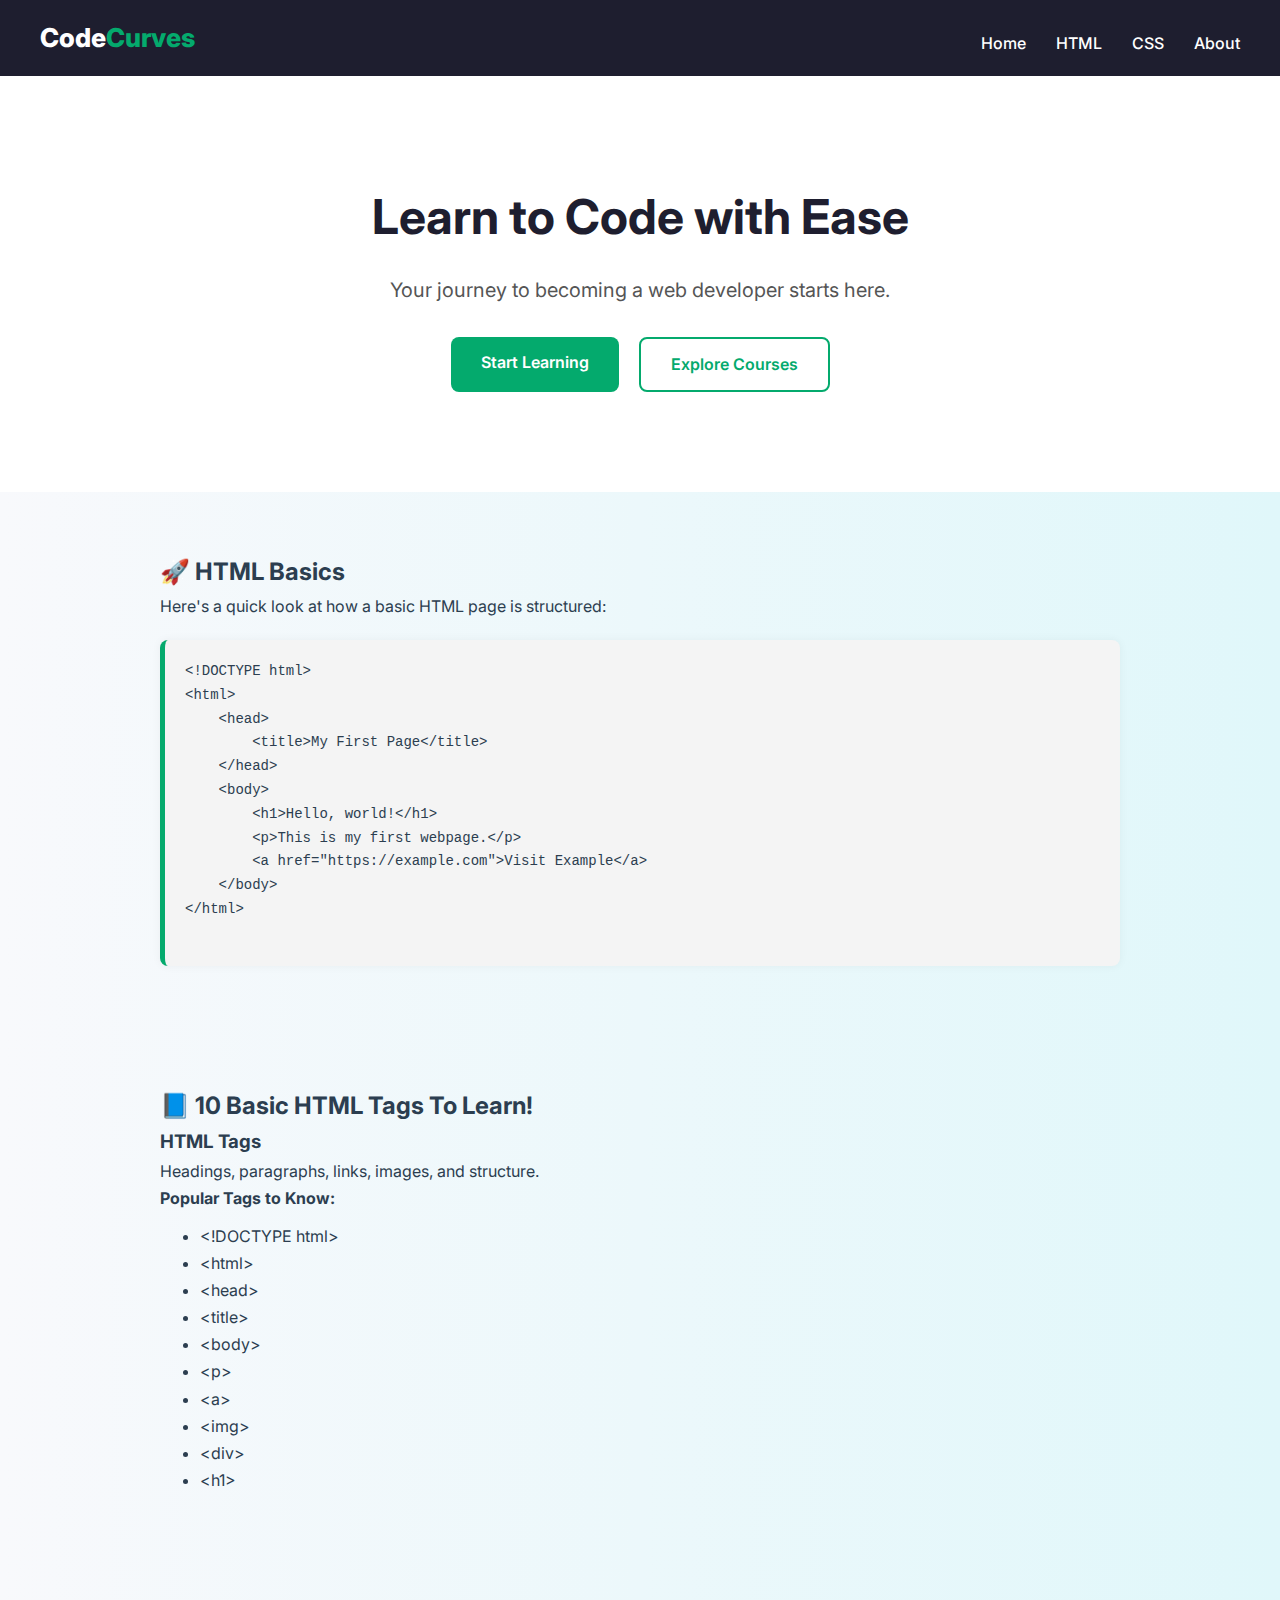
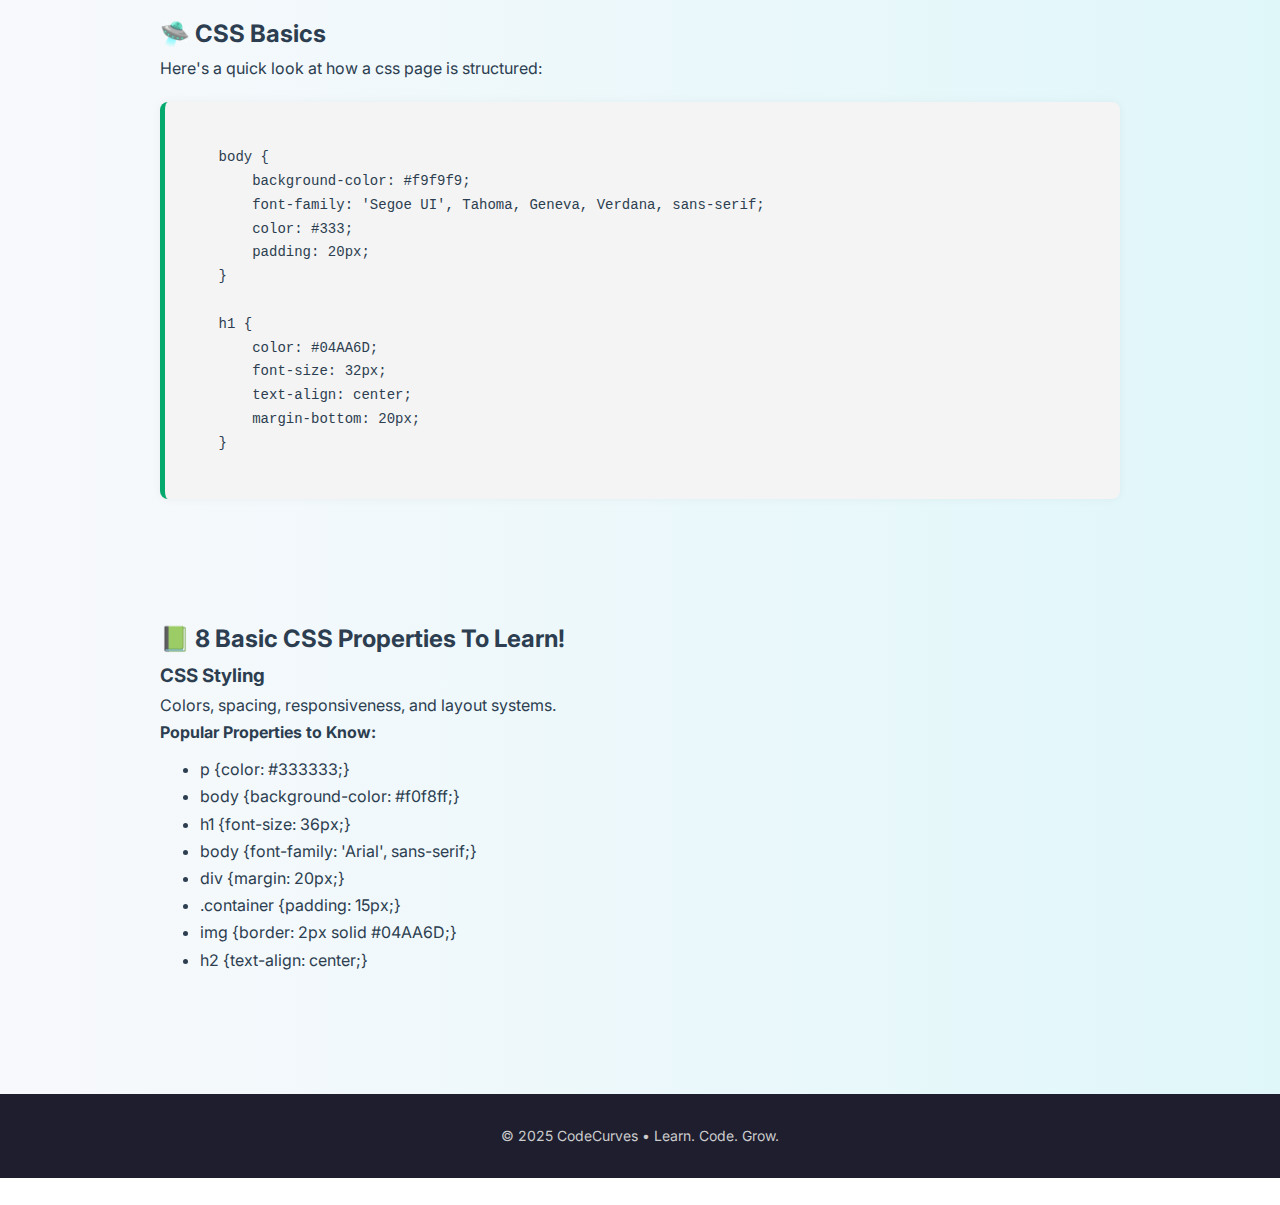
<file: Chapter-1-Introduction to HTML and CSS/Exercises/Bonus Exercise/index.html>
<!DOCTYPE html>
<html lang="en">
<head>
    <!-- Meta tags for character encoding and responsive design -->
    <meta charset="UTF-8">
    <meta name="viewport" content="width=device-width, initial-scale=1.0">

    <!-- Page title -->
    <title>CodeCurves - Learn HTML & CSS</title>

    <!-- Linking external CSS file -->
     <link rel="stylesheet" href="style.css">

    <!-- Importing Google Fonts for custom typography -->
    <link href="https://fonts.googleapis.com/css2?family=Inter:wght@400;600;800&display=swap" rel="stylesheet">
</head>
<body>
    
    <!-- Navigation Bar -->
    <nav class="navbar">
        <!-- Logo with styled span for branding -->
        <div class="logo">Code<span>Curves</span></div>

        <!-- Navigation links -->
        <ul class="nav-links">
            <li><a href="#">Home</a></li>
            <li><a href="#">HTML</a></li>
            <li><a href="#">CSS</a></li>
            <li><a href="#">About</a></li>
        </ul>
    </nav>

    <!-- Hero Section (Intro Banner) -->
    <header class="hero">
        <h1>Learn to Code with Ease</h1>
        <p>Your journey to becoming a web developer starts here.</p>

        <!-- Call-to-action buttons -->
        <div class="buttons">
            <a href="#" class="btn primary">Start Learning</a>
            <a href="#" class="btn secondary">Explore Courses</a>
        </div>
    </header>

    <!-- HTML Tutorial Section -->
    <section class="tutorial container">
        <h2>🚀 HTML Basics</h2>
        <p>Here's a quick look at how a basic HTML page is structured:</p>

        <!-- Code Example Block -->
        <pre><code>&lt;!DOCTYPE html&gt;
&lt;html&gt;
    &lt;head&gt;
        &lt;title&gt;My First Page&lt;/title&gt;
    &lt;/head&gt;
    &lt;body&gt;
        &lt;h1&gt;Hello, world!&lt;/h1&gt;
        &lt;p&gt;This is my first webpage.&lt;/p&gt;
        &lt;a href="https://example.com"&gt;Visit Example&lt;/a&gt;
    &lt;/body&gt;
&lt;/html&gt;
        </code></pre>
    </section>

    <!-- HTML Tags Overview -->
    <section class="topics container">
        <h2>📘 10 Basic HTML Tags To Learn!</h2>
        <h3>HTML Tags</h3>
        <p>Headings, paragraphs, links, images, and structure.</p>

        <h4>Popular Tags to Know:</h4>
        <ul>
            <li>&lt;!DOCTYPE html&gt;</li>
            <li>&lt;html&gt;</li>
            <li>&lt;head&gt;</li>
            <li>&lt;title&gt;</li>
            <li>&lt;body&gt;</li>
            <li>&lt;p&gt;</li>
            <li>&lt;a&gt;</li>
            <li>&lt;img&gt;</li>
            <li>&lt;div&gt;</li>
            <li>&lt;h1&gt;</li>
        </ul>
    </section>

    <!-- CSS Tutorial Section -->
    <section class="tutorial container">
        <h2>🛸 CSS Basics</h2>
        <p>Here's a quick look at how a css page is structured:</p>

        <!-- CSS Code Example -->
        <pre><code>
    body {
        background-color: #f9f9f9;
        font-family: 'Segoe UI', Tahoma, Geneva, Verdana, sans-serif;
        color: #333;
        padding: 20px;
    }
            
    h1 {
        color: #04AA6D;
        font-size: 32px;
        text-align: center;
        margin-bottom: 20px;
    }
        </code></pre>
    </section>

    <!-- CSS Properties Overview -->
    <section class="topics container">
        <h2>📗 8 Basic CSS Properties To Learn!</h2>

        <h3>CSS Styling</h3>
        <p>Colors, spacing, responsiveness, and layout systems.</p>

        <h4>Popular Properties to Know:</h4>
        <ul>
            <li>p {color: #333333;}</li>
            <li>body {background-color: #f0f8ff;}</li>
            <li>h1 {font-size: 36px;}</li>
            <li>body {font-family: 'Arial', sans-serif;}</li>
            <li>div {margin: 20px;}</li>
            <li>.container {padding: 15px;}</li>
            <li>img {border: 2px solid #04AA6D;}</li>
            <li>h2 {text-align: center;}</li>
        </ul>
    </section>
    
    <!-- Footer Section -->
    <footer class="footer">
        <p>© 2025 CodeCurves • Learn. Code. Grow.</p>
    </footer>

</body>
</html>
</file>
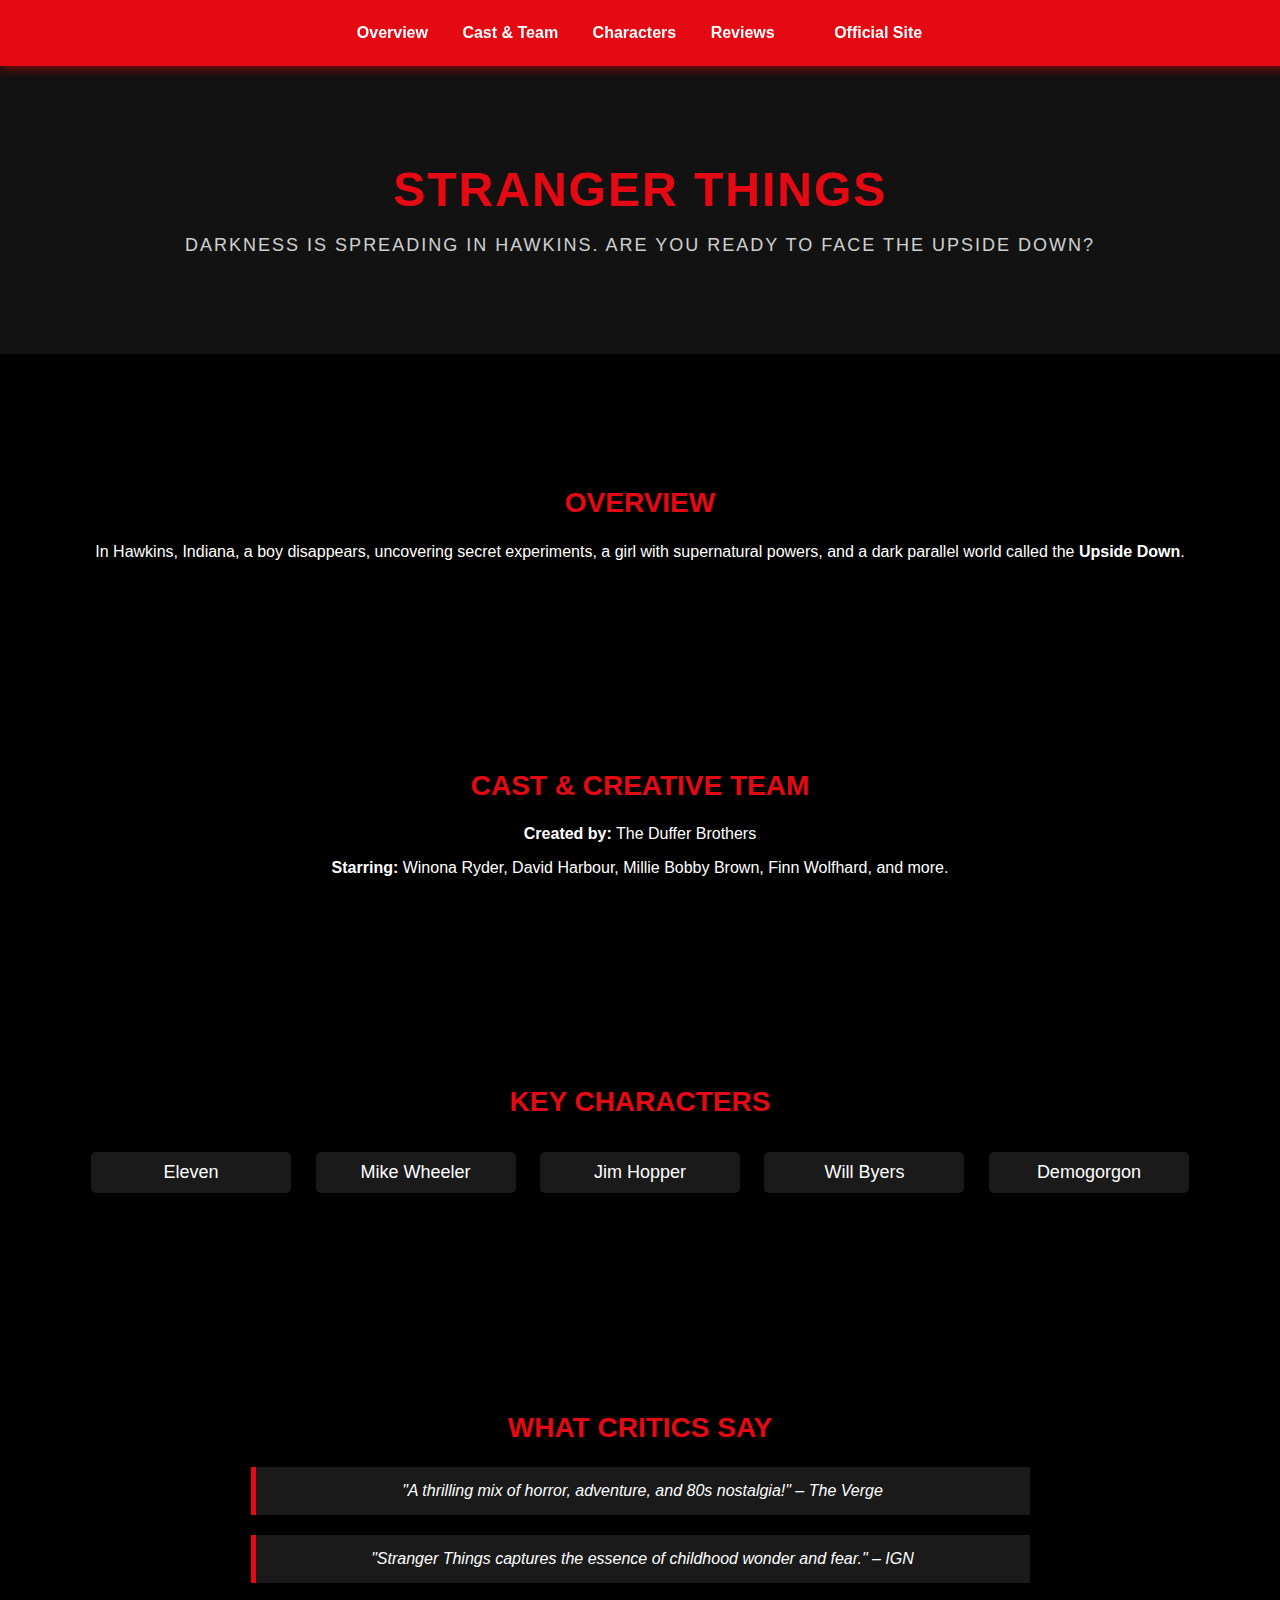
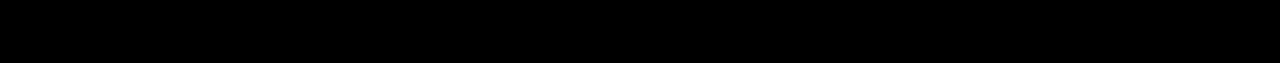
<file: Chapter-2-Links and navigation/Exercises/Mandatory Exercise/index.html>
<!DOCTYPE html>
<html lang="en">
<head>
    <meta charset="UTF-8">
    <meta name="viewport" content="width=device-width, initial-scale=1.0">
    <title>Stranger Things</title>
    <link rel="stylesheet" href="style.css">
</head>
<body>
    
    <!-- Navigation Bar -->
    <nav>
        <ul>
            <li><a href="#overview">Overview</a></li>
            <li><a href="#cast">Cast & Team</a></li>
            <li><a href="#characters">Characters</a></li>
            <li><a href="#reviews">Reviews</a></li>
            <li><a href="https://www.netflix.com/title/80057281" target="_blank" class="button">Official Site</a></li>
        </ul>
    </nav>
    
    <!-- Hero Section -->
    <header>
        <h1>Stranger Things</h1>
        <p>Darkness is spreading in Hawkins. Are you ready to face the Upside Down?</p>
    </header>

    <!-- Overview Section -->
    <section id="overview">
        <h2>Overview</h2>
        <p>In Hawkins, Indiana, a boy disappears, uncovering secret experiments, a girl with supernatural powers, and a dark parallel world called the <strong>Upside Down</strong>.</p>
    </section>

    <!-- Cast & Team Section -->
    <section id="cast">
        <h2>Cast & Creative Team</h2>
        <p><strong>Created by:</strong> The Duffer Brothers</p>
        <p><strong>Starring:</strong> Winona Ryder, David Harbour, Millie Bobby Brown, Finn Wolfhard, and more.</p>
    </section>

    <!-- Characters Section -->
    <section id="characters">
        <h2>Key Characters</h2>
        <ul class="character-list">
            <li>
                <span class="name">Eleven</span>
                <span class="description">A girl with telekinetic abilities and a dark past.</span>
            </li>
            <li>
                <span class="name">Mike Wheeler</span>
                <span class="description">Leader of the friend group, brave and loyal.</span>
            </li>
            <li>
                <span class="name">Jim Hopper</span>
                <span class="description">Hawkins' police chief, investigating the strange events.</span>
            </li>
            <li>
                <span class="name">Will Byers</span>
                <span class="description">The missing boy who encounters the horrors of the Upside Down.</span>
            </li>
            <li>
                <span class="name">Demogorgon</span>
                <span class="description">A terrifying creature lurking in the shadows.</span>
            </li>
        </ul>
    </section>

    <!-- Reviews Section -->
    <section id="reviews">
        <h2>What Critics Say</h2>
        <blockquote class="review">"A thrilling mix of horror, adventure, and 80s nostalgia!" – <em>The Verge</em></blockquote>
        <blockquote class="review">"Stranger Things captures the essence of childhood wonder and fear." – <em>IGN</em></blockquote>
    </section>

</body>
</html>
</file>
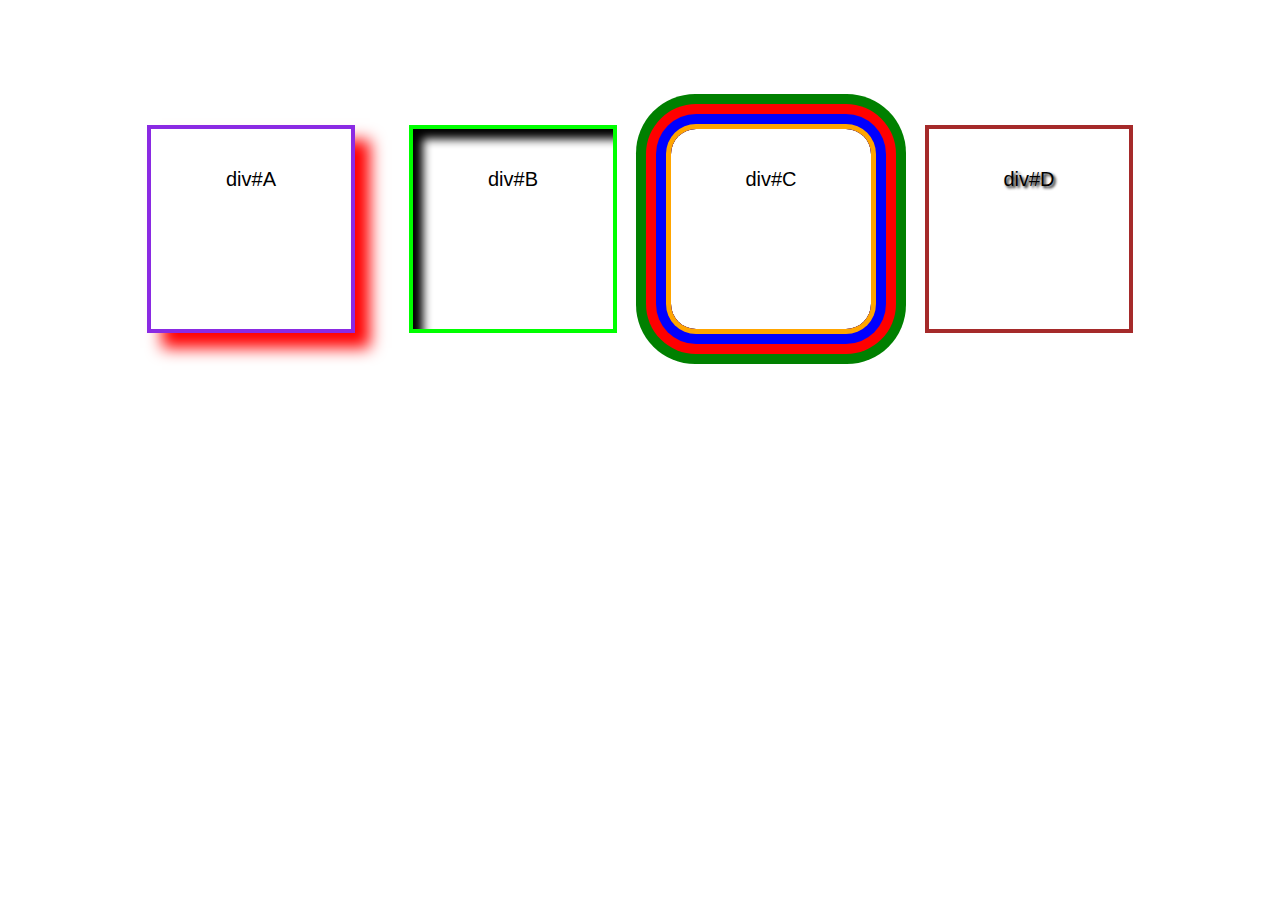
<file: Chapter-3-Images/Exercises/Bonus Exercise/index.html>
<html lang="en">
  <head>
    <meta charset="UTF-8" />
    <meta http-equiv="X-UA-Compatible" content="IE=edge" />
    <meta name="viewport" content="width=device-width, initial-scale=1.0" />
    <link rel="stylesheet" href="style.css" type="text/css" />
    <link rel="stylesheet" href="additionalStyle.css" type="text/css" />
    <title>Styling those divs</title>
  </head>
  <body>
    <div>div#A</div>
    <div>div#B</div>
    <div>div#C</div>
    <div>div#D</div>
  </body>
</html>
</file>
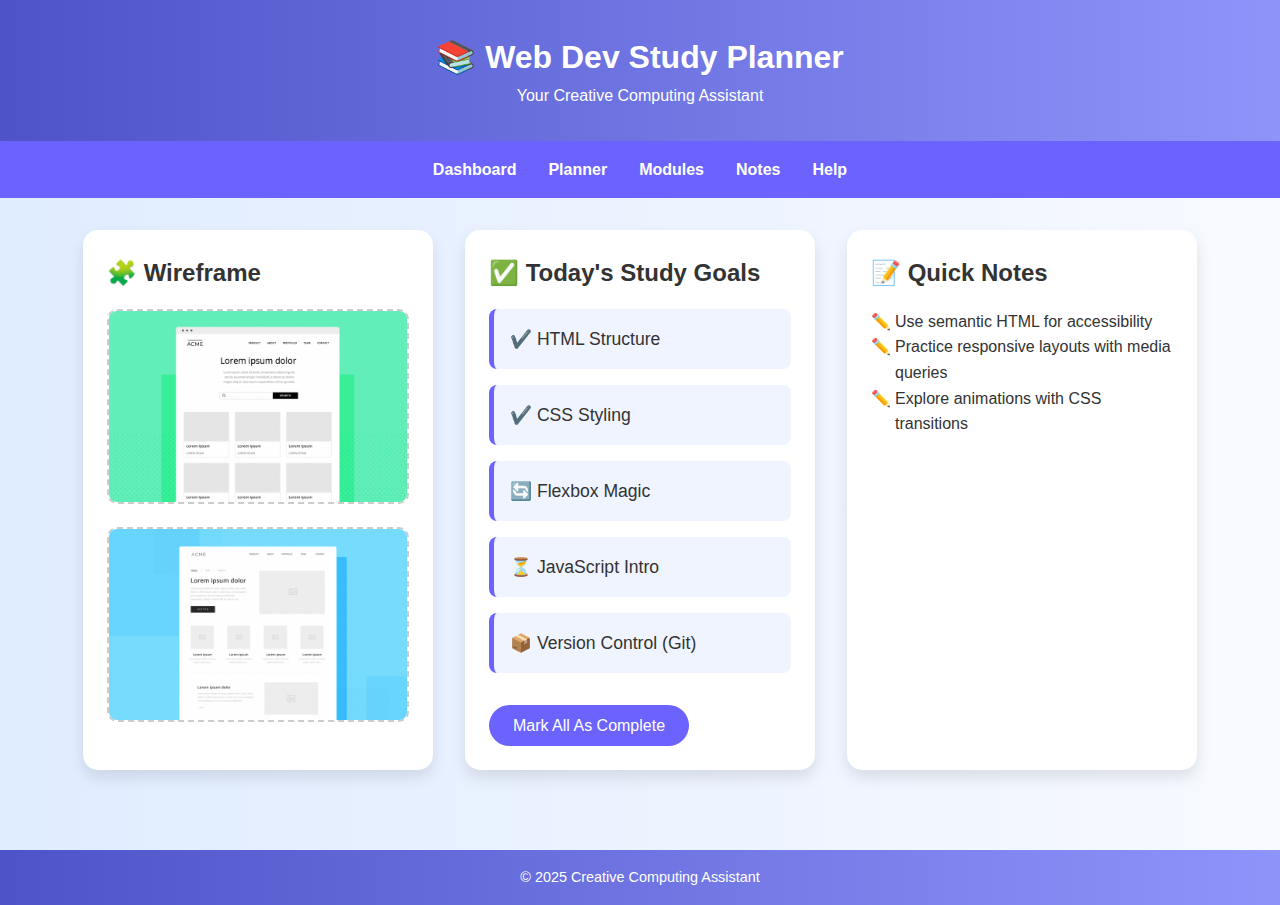
<file: Chapter-4-Page Layout/Exercises/Bonus Exercise/index.html>
<!DOCTYPE html>
<html lang="en">
<head>
    <meta charset="UTF-8">
    <meta name="viewport" content="width=device-width, initial-scale=1.0">
    <link rel="stylesheet" href="style.css">

    <!-- Linking External CSS -->
    <title>🎓 Study Planner - Web Dev</title>
</head>
<body>
    
  <!-- Header section with title and subtitle -->
  <header>
    <h1>📚 Web Dev Study Planner</h1>
    <p>Your Creative Computing Assistant</p>
  </header>

  <!-- Navigation menu with multiple sections -->
  <nav>
    <ul>
      <li><a href="#">Dashboard</a></li>
      <li><a href="#">Planner</a></li>
      <li><a href="#">Modules</a></li>
      <li><a href="#">Notes</a></li>
      <li><a href="#">Help</a></li>
    </ul>
  </nav>

  <!-- Main content container using flex layout -->
  <main class="container">

    <!-- Column 1: Wireframe Image -->
    <section class="box wireframe">
      <h2>🧩 Wireframe</h2>

      <!-- Placeholder image to visualize layout planning -->
      <img src="wireframe.png" alt="Study Planner Wireframe Layout" />
      <img src="wireframe2.png" alt="Study Planner Wireframe Layout 2">
    </section>

    <!-- Column 2: Study task cards -->
    <section class="box study-cards">
      <h2>✅ Today's Study Goals</h2>

      <!-- Study topics shown in card format -->
      <div class="cards">
        <div class="card">✔️ HTML Structure</div>
        <div class="card">✔️ CSS Styling</div>
        <div class="card">🔄 Flexbox Magic</div>
        <div class="card">⏳ JavaScript Intro</div>
        <div class="card">📦 Version Control (Git)</div>
      </div>

      <!-- Call-to-action button -->
      <button class="btn">Mark All As Complete</button>
    </section>

    <!-- Column 3: Study notes/reminders -->
    <section class="box notes">
      <h2>📝 Quick Notes</h2>
      <ul>
        <li>Use semantic HTML for accessibility</li>
        <li>Practice responsive layouts with media queries</li>
        <li>Explore animations with CSS transitions</li>
      </ul>
    </section>

  </main>

  <!-- Footer -->
  <footer>
    <p>&copy; 2025 Creative Computing Assistant</p>
  </footer>

</body>
</html>
</file>
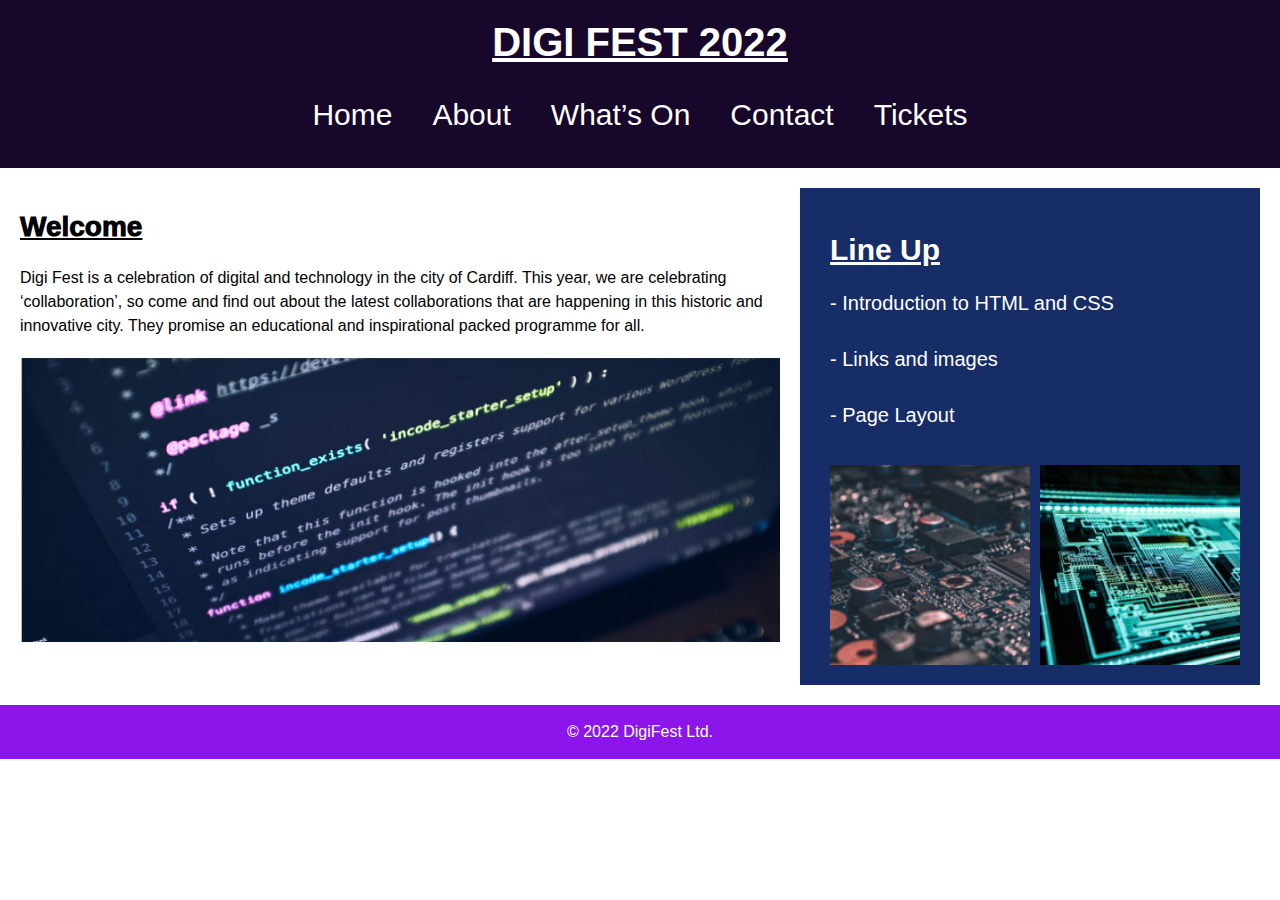
<file: Chapter-4-Page Layout/Exercises/Mandatory Exercise/index.html>
<!DOCTYPE html>
<html lang="en">
<head>
    <meta charset="UTF-8">
    <title>Digi Fest 2022</title>
    <link rel="stylesheet" href="style.css">
</head>
<body>
    
  <!-- Header section with title and navigation menu -->
  <header>
    <h1>DIGI FEST 2022</h1><br>

    <!-- Navigation bar -->
    <nav>
      <ul>
        <li><a href="#">Home</a></li>
        <li><a href="#">About</a></li>
        <li><a href="#">What’s On</a></li>
        <li><a href="#">Contact</a></li>
        <li><a href="#">Tickets</a></li>
      </ul>
    </nav>
  </header>

  <!-- Main content area -->
  <main>

    <!-- Welcome section (left side) -->
    <section class="welcome">
      <article>

        <!-- Welcome title -->
        <h2>Welcome</h2> 

        <!-- Welcome description -->
        <p>
          Digi Fest is a celebration of digital and technology in the city of Cardiff. This year, we are
          celebrating ‘collaboration’, so come and find out about the latest collaborations that are
          happening in this historic and innovative city. They promise an educational and inspirational
          packed programme for all.
        </p>

        <!-- Welcome image -->
        <img src="coding.png" alt="Code on a screen">
      </article>
    </section>

    <!-- Sidebar: Line Up section (right side) -->
    <aside class="lineup">
        <h2>Line Up</h2>
        
        <!-- List of topics covered -->
        <ul>
          <li>- Introduction to HTML and CSS</li><br>
          <li>- Links and images</li><br>
          <li>- Page Layout</li>
        </ul>
        <br>
  
        <!-- Two square images below the list -->
        <div class="images">
          <img src="motherboard.png" alt="Chip">
          <img src="techscreen.png" alt="Circuit board">
        </div>
      </aside>
    </main>

    <!-- Footer section -->
  <footer>
    <p>© 2022 DigiFest Ltd.</p>
  </footer>
    
</body>
</html>
</file>
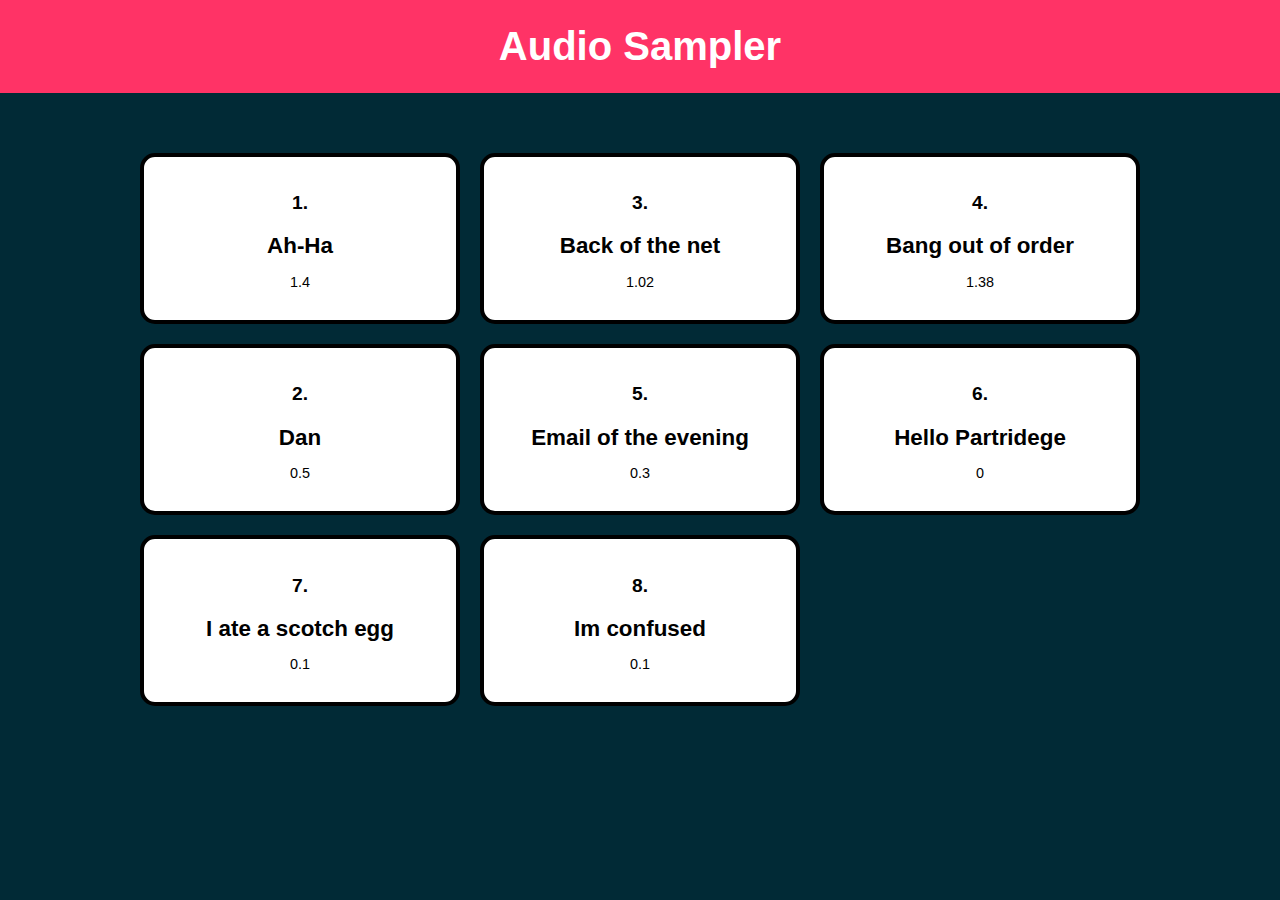
<file: Chapter-5-Embedded Content/Exercises/Bonus Exercise/index.html>
<!DOCTYPE html>
<html lang="en">
<head>
    <meta charset="UTF-8">
    <title>Audio Sampler</title>
    <link rel="stylesheet" href="style.css">
</head>
<body>
    
    <header>
        <h1>Audio Sampler</h1>
    </header>

    <!-- Main section holding all the sound buttons -->
    <main class="boxes-layout">

        <!-- Each button represents one audio boxes -->
        <button class="boxes" data-audio="ah-ha.mp3">
            <p class="number">1.</p>
            <p class="title">Ah-Ha</p>
            <p class="duration">1.4</p>
          </button>

          <button class="boxes" data-audio="back-of-the-net.mp3">
            <p class="number">3.</p>
            <p class="title">Back of the net</p>
            <p class="duration">1.02</p>
          </button>

          <button class="boxes" data-audio="bangoutoforder.mp3">
            <p class="number">4.</p>
            <p class="title">Bang out of order</p>
            <p class="duration">1.38</p>
          </button>

          <button class="boxes" data-audio="Dan.mp3">
            <p class="number">2.</p>
            <p class="title">Dan</p>
            <p class="duration">0.5</p>
          </button>

          <button class="boxes" data-audio="emailoftheevening.mp3">
            <p class="number">5.</p>
            <p class="title">Email of the evening</p>
            <p class="duration">0.3</p>
          </button>

          <button class="boxes" data-audio="hellopartridge.mp3">
            <p class="number">6.</p>
            <p class="title">Hello Partridege</p>
            <p class="duration">0</p>
          </button>

          <button class="boxes" data-audio="iateascotchegg.mp3">
            <p class="number">7.</p>
            <p class="title">I ate a scotch egg</p>
            <p class="duration">0.1</p>
          </button>

          <button class="boxes" data-audio="imconfused.mp3">
            <p class="number">8.</p>
            <p class="title">Im confused</p>
            <p class="duration">0.1</p>
          </button>


    </main>

     <!-- Link to the JavaScript file that controls sound playing -->
    <script src="script.js"></script>

</body>
</html>
</file>
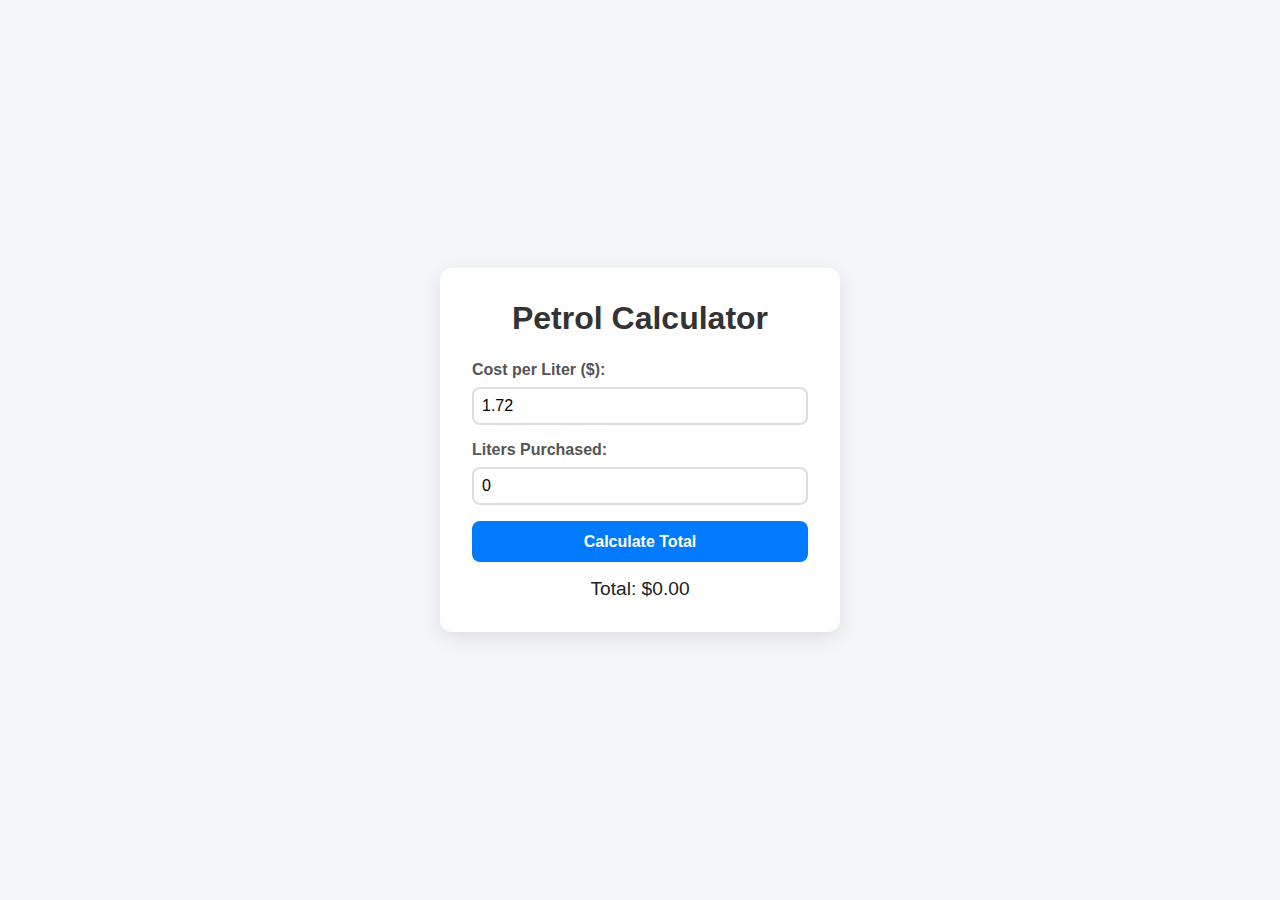
<file: Chapter-6-Javascript/Exercises/Mandatory Exercise/index.html>
<!DOCTYPE html>
<html lang="en">
<head>
    <meta charset="UTF-8">
    <meta name="viewport" content="width=device-width, initial-scale=1.0">
    <title>Petrol Calculator</title>
    <link rel="stylesheet" href="style.css">
</head>
<body>

    <div class="calculator">
        <h1>Petrol Calculator</h1>
    
        <!-- Petrol price input -->
        <label for="costPerLiter">Cost per Liter ($):</label>
        <input type="number" id="costPerLiter" value="1.72" step="0.01" min="0" />
    
        <!-- Liters purchased input -->
        <label for="litersPurchased">Liters Purchased:</label>
        <input type="number" id="litersPurchased" value="0" step="0.1" min="0" />
    
        <!-- Button to calculate total cost -->
        <button onclick="calculateTotal()">Calculate Total</button>
    
        <!-- Paragraph to show result -->
        <p id="totalCost">Total: $0.00</p>
      </div>

      <!-- Link to external JavaScript -->
  <script src="script.js"></script>
    
</body>
</html>
</file>
<file: Chapter-2-Links and navigation/Exercises/Mandatory Exercise/style.css>
/* General Styling */
body {
    font-family: 'Arial', sans-serif;
    margin: 0;
    padding: 0;
    background-color: #000;
    color: #ffffff;
    text-align: center;
}

/* Navigation Bar */
nav {
    background-color: #e50914;
    padding: 12px;
    position: fixed;
    width: 100%;
    top: 0;
    z-index: 1000;
    box-shadow: 0px 4px 10px rgba(255, 0, 0, 0.4);
}

nav ul {
    list-style: none;
    padding: 0;
    margin: 0;
}

nav ul li {
    display: inline;
    margin: 0 15px;
}

nav ul li a {
    color: white;
    text-decoration: none;
    font-weight: bold;
    transition: color 0.3s, text-shadow 0.3s;
}

nav ul li a:hover {
    color: #373737;
    text-shadow: 0px 0px 10px #ff1a1a;
}

/* Hero Section */
header {
    background-color: #121212;
    padding: 80px 20px;
    margin-top: 50px;
    text-transform: uppercase;
    letter-spacing: 2px;
}

header h1 {
    font-size: 48px;
    color: #e50914;
    margin-bottom: 10px;
}

header p {
    font-size: 18px;
    opacity: 0.8;
}

/* Sections */
section {
    padding: 60px 20px;
    margin-top: 50px;
}

h2 {
    color: #e50914;
    font-size: 28px;
    text-transform: uppercase;
}

/* Review Section */
.review {
    font-style: italic;
    background-color: rgba(255, 255, 255, 0.1);
    padding: 15px;
    width: 60%;
    margin: 20px auto;
    border-left: 5px solid #e50914;
    transition: transform 0.3s;
}

.review:hover {
    transform: scale(1.05);
}

/* Character Hover Effect */
.character-list {
    list-style: none;
    padding: 0;
}

.character-list li {
    display: inline-block;
    position: relative;
    margin: 10px;
    padding: 10px;
    background: rgba(255, 255, 255, 0.1);
    border-radius: 5px;
    transition: background 0.3s, transform 0.2s;
    cursor: pointer;
    width: 180px;
    text-align: center;
    font-size: 18px;
}

.character-list li:hover {
    background: rgba(255, 0, 0, 0.7);
    transform: scale(1.1);
}
/* Hidden description, revealed on hover */
.character-list .description {
    display: none;
    position: absolute;
    top: 120%;
    left: 50%;
    transform: translateX(-50%);
    background: rgba(0, 0, 0, 0.9);
    color: #ffffff;
    padding: 8px;
    border-radius: 5px;
    font-size: 14px;
    width: 200px;
    text-align: center;
}

.character-list li:hover .description {
    display: block;
}

/* Button */
.button {
    display: inline-block;
    background-color: #e50914;
    color: white;
    padding: 12px 25px;
    text-decoration: none;
    border-radius: 5px;
    font-weight: bold;
    font-size: 16px;
    transition: background-color 0.3s, transform 0.2s, box-shadow 0.3s;
}

.button:hover {
    background-color: #e9e9e9;
    transform: scale(1.1);
}
</file>
<file: Chapter-3-Images/Exercises/Bonus Exercise/style.css>
div {
    display: inline-block;
    font-family: sans-serif;
    font-size: 20px;
    margin: 25px;
    border: 4px solid black;
    line-height: 100px;
    text-align: center;
    width: 200px;
    height: 200px;
  }
  
  body {
    margin: 100px auto;
    width: max-content;
  }
</file>
<file: Chapter-3-Images/Exercises/Bonus Exercise/additionalStyle.css>
/* First div - Purple border and red box shadow */
div:nth-of-type(1) {
    border-color: #8A2AE3;
    box-shadow: 15px 15px 15px red;
}
  
/* Second div - Neon green border and inner shadow */
div:nth-of-type(2) {
    border-color: #00FF00;
    box-shadow: inset 10px 10px 10px black;
    color: black;
}
  
/* Third div - Multiple layered borders using box-shadow */
div:nth-of-type(3) {
    border-radius: 25px;
    box-shadow:
      0 0 0 5px orange,
      0 0 0 15px blue,
      0 0 0 25px red,
      0 0 0 35px green;
    border-width: 0px;
}
  
/* Fourth div - Text shadow to create depth and red border */
div:nth-of-type(4) {
    border-color: brown;
    text-shadow: 2px 2px 3px black;
}
</file>
<file: Chapter-4-Page Layout/Exercises/Mandatory Exercise/style.css>
/* Base styles */
body {
    font-family: Arial, sans-serif;   /* Main font for body text */
    margin: 0;                        /* Remove default margins */
    color: #000;                    /* Set default text color to black */
    background-color: #fff;         /* White background */
}
  
/* Header */
header {
    background-color: #17072b;
    text-align: center;
    padding: 20px;  /* Space around content */
}
  
header h1 {
    font-family: Tahoma, sans-serif;
    font-weight: 700;
    color: #fff;
    margin: 0;
    text-decoration: underline;
    font-size: 40px;
}
  
nav ul {
    list-style: none;  /* Remove bullet points */
    padding: 0;
    margin-top: 15px;
    display: flex;  /* Horizontal layout */
    justify-content: center;  /* Center items */
    gap: 40px;  /* Space between links */
}
  
nav a {
    text-decoration: none;  /* No underline */
    color: #fff;
    font-size: 30px;
}

/* Main layout */
main {
    display: flex;  /* Side-by-side layout */
    justify-content: space-between;
    padding: 20px;
    gap: 20px;  /* Space between main sections */
  }
  
/* Welcome Section */
.welcome {
    flex: 2;  /* Takes up more space than sidebar */
}
  
.welcome h2 {
    font-size: 28px;
    text-decoration: underline;
    font-weight: 1000;
    font-family: tahoma, sans-serif;
}
  
.welcome p {
    font-size: 16px;
    line-height: 1.5;   /* Better readability */
    margin-bottom: 20px;
}
  
.welcome img {
    width: 100%;
    max-width: 950px;
    height: auto;
}

/* Lineup Section */
.lineup {
    flex: 1;   /* Takes up less space than welcome section */
    background-color: #172d67;
    color: #fff;
    padding: 20px;
    padding-left: 30px;
}
  
.lineup h2 {
    font-size: 30px;
    text-decoration: underline;  /* Underline heading */
    font-weight: bold;
    font-family: tahoma, sans-serif;
}
  
.lineup ul {
    list-style: none;  /* Remove bullet points */
    padding-left: 0;
    margin-bottom: 20px;
    font-size: 20px;
}
  
.lineup li {
    margin-bottom: 10px;
}
  
/* Side images */
.images {
    display: flex;
    gap: 10px;  /* Space between images */
}
  
.images img {
    width: 200px;
    height: 200px;
    object-fit: cover;  /* Keep square shape without stretching */
}

/* Footer */
footer {
    background-color: #8c15e9;   /* Purple background */
    text-align: center;
    color: #fff;
    padding: 2px;
  }
</file>
<file: Chapter-5-Embedded Content/Exercises/Bonus Exercise/style.css>
/* Basic page styles */
body {
    margin: 0;
    font-family: 'Arial', sans-serif;
    background: #012a36;
    color: white;
}

/* Header styles */
header {
    background-color: #ff3366;
    text-align: center;
    padding: 1.5rem 1rem;
}
  
h1 {
    margin: 0;
    font-size: 2.5rem;
}

/* Grid layout for buttons */
.boxes-layout {
    display: grid;
    grid-template-columns: repeat(3, 1fr);
    gap: 20px;
    padding: 2rem;
    padding-top: 60px;
    max-width: 1000px;
    margin: 0 auto;
}

/* Button styles */
.boxes {
    background-color: white;
    color: black;
    border: 4px solid black;
    border-radius: 15px;
    padding: 1rem;
    cursor: pointer;
    text-align: center;
}

/* Hover effect when mouse is over a sample */
.boxes:hover {
    background-color: #ff3366;
    color: white;
    border-color: white;
}
  
/* Style for the number at the top of each button */
.number {
    font-weight: bold;
    font-size: 1.2rem;
}

/* Style for the sample name */
.title {
    font-size: 1.4rem;
    font-weight: bold;
    margin: 0.5rem 0;
}

/* Style for the duration text */
.duration {
    font-size: 0.9rem;
}
</file>
<file: Chapter-1-Introduction to HTML and CSS/Exercises/Bonus Exercise/style.css>
/* Base Reset & Font */
* {
    margin: 0; /* Remove default margin from all elements */
    padding: 0; /* Remove default padding from all elements */
    box-sizing: border-box; /* Ensures padding and border don't affect element's width/height */
}

body {
    font-family: 'Inter', sans-serif; /* Use the 'Inter' font for all text */
    background: linear-gradient(to right, #f8f9fc, #e0f7fa); /* Light gradient background */
    color: #2c3e50; /* Dark text color for readability */
    line-height: 1.7; /* Set line height for better readability */
}

/* Navigation */
.navbar {
    background-color: #1e1e2f; /* Dark background color */
    color: #fff; /* White text */
    padding: 16px 40px; /* Padding for navbar items */
    display: flex; /* Flexbox for layout */
    justify-content: space-between; /* Space between logo and nav items */
    align-items: center; /* Center items vertically */
    box-shadow: 0 2px 10px rgba(0, 0, 0, 0.1); /* Soft shadow for depth */
}

.logo {
    font-size: 26px; /* Logo font size */
    font-weight: 800; /* Bold font for emphasis */
}

.logo span {
    color: #04AA6D; /* Highlight the "Curves" part of the logo */
}

.nav-links {
    list-style: none; /* Remove default list styling */
    display: flex; /* Flexbox layout for navigation links */
    gap: 30px; /* Space between links */
}

.nav-links a {
    color: #fff; /* White text for links */
    text-decoration: none; /* Remove underline from links */
    font-weight: 500; /* Medium font weight for text */
    transition: color 0.3s ease; /* Smooth color transition on hover */
}

.nav-links a:hover {
    color: #04AA6D; /* Green color on hover */
}

/* Hero Section (Intro Banner) */
.hero {
    text-align: center; /* Center-align text */
    padding: 100px 20px; /* Large padding for the hero section */
    background: white; /* White background for hero */
}

.hero h1 {
    font-size: 48px; /* Large font size for main heading */
    margin-bottom: 15px; /* Space below the heading */
    color: #1e1e2f; /* Dark color for the heading */
}

.hero p {
    font-size: 20px; /* Medium font size for paragraph */
    color: #555; /* Slightly lighter text color */
    margin-bottom: 30px; /* Space below the paragraph */
}

.buttons {
    display: flex; /* Flexbox for button alignment */
    justify-content: center; /* Center buttons horizontally */
    gap: 20px; /* Space between buttons */
    flex-wrap: wrap; /* Allow buttons to wrap on smaller screens */
}

.btn {
    padding: 12px 30px; /* Padding for buttons */
    border-radius: 8px; /* Rounded corners for buttons */
    font-size: 16px; /* Medium font size for button text */
    font-weight: 600; /* Semi-bold text for buttons */
    text-decoration: none; /* Remove underline from buttons */
    transition: transform 0.3s ease, background-color 0.3s ease; /* Smooth transformations */
}

.btn.primary {
    background-color: #04AA6D; /* Green background for primary button */
    color: #fff; /* White text color */
}

.btn.primary:hover {
    background-color: #038e5a; /* Darker green on hover */
    transform: scale(1.05); /* Slightly enlarge button on hover */
}

.btn.secondary {
    border: 2px solid #04AA6D; /* Green border for secondary button */
    background-color: transparent; /* Transparent background */
    color: #04AA6D; /* Green text color */
}

.btn.secondary:hover {
    background-color: #d7f5eb; /* Light green background on hover */
    transform: scale(1.05); /* Slightly enlarge button on hover */
}

/* Content Containers */
.container {
    padding: 60px 20px; /* Padding for content sections */
    max-width: 1000px; /* Limit the width of content */
    margin: auto; /* Center content horizontally */
}

pre {
    background-color: #f4f4f4; /* Light gray background for code blocks */
    padding: 20px; /* Padding inside code block */
    border-left: 5px solid #04AA6D; /* Green border on the left */
    font-family: 'Courier New', Courier, monospace; /* Monospaced font for code */
    overflow-x: auto; /* Allow horizontal scrolling for long code lines */
    border-radius: 8px; /* Rounded corners */
    margin-top: 20px; /* Space above the code block */
    font-size: 14px; /* Smaller font size for code */
    box-shadow: 0 0 10px rgba(0,0,0,0.05); /* Soft shadow for visual appeal */
}

ul {
    padding-left: 40px; /* Indentation for list items */
    margin-top: 10px; /* Space above the list */
}

/* Footer */
.footer {
    text-align: center; /* Center-align footer text */
    padding: 30px; /* Padding around footer content */
    background-color: #1e1e2f; /* Dark background for footer */
    color: #ccc; /* Light gray text for footer */
    font-size: 14px; /* Smaller text size */
    margin-top: 60px; /* Space above the footer */
}
</file>
<file: Chapter-4-Page Layout/Exercises/Bonus Exercise/style.css>
/* Global Reset and Body Styles */
* {
    margin: 0;
    padding: 0;
    box-sizing: border-box;
}
  
body {
    font-family: 'Segoe UI', Tahoma, Geneva, Verdana, sans-serif;
    background: linear-gradient(to right, #e0ecff, #f8faff); /* soft background */
    color: #333;
    line-height: 1.6;
}
  
/* Header Styling */
header {
    background: linear-gradient(90deg, #4e54c8, #8f94fb); /* gradient header */
    color: white;
    text-align: center;
    padding: 2rem;
    box-shadow: 0 4px 8px rgba(0,0,0,0.2);
}
  
/* Navigation Bar */
nav {
    background-color: #6c63ff;
    padding: 1rem;
}
  
nav ul {
    list-style: none;
    display: flex;
    justify-content: center;
    flex-wrap: wrap;
    gap: 2rem;
}
  
nav a {
    color: white;
    text-decoration: none;
    font-weight: bold;
    transition: color 0.3s ease;
}
  
nav a:hover {
    color: #ffe082;  /* Highlight on hover */
}

/* Main Container Flex Layout */
.container {
    display: flex;
    flex-wrap: wrap;
    gap: 2rem;
    justify-content: center;
    padding: 2rem;
}
  
/* Shared Box Styling */
.box {
    background: white;
    border-radius: 15px;
    padding: 1.5rem;
    box-shadow: 0 8px 15px rgba(0,0,0,0.1);
    flex: 1 1 300px; /* responsive flex sizing */
    max-width: 350px;
}
  
/* Wireframe Image Styling */
.wireframe img {
    width: 100%;
    border: 2px dashed #ccc;
    border-radius: 10px;
    margin-top: 1rem;
}
  
/* Study Cards Styling */
.cards {
    display: flex;
    flex-direction: column;
    gap: 1rem;
    margin: 1rem 0;
}
  
.card {
    background: #f0f4ff;
    padding: 1rem;
    border-left: 5px solid #6c63ff;
    border-radius: 8px;
    font-size: 1.1rem;
    transition: transform 0.2s;
}
  
.card:hover {
    transform: translateX(5px);  /* Slide effect on hover */
}
  
/* Button Styling */
.btn {
    background: #6c63ff;
    color: white;
    border: none;
    padding: 0.7rem 1.5rem;
    border-radius: 25px;
    font-size: 1rem;
    cursor: pointer;
    transition: background 0.3s;
    margin-top: 1rem;
}
  
.btn:hover {
    background: #5548d9;
}
  
/* Notes List Styling */
.notes ul {
    margin-top: 1rem;
    list-style-type: "✏️ ";  /* Emoji bullets */
    padding-left: 1.5rem;
}

/* Footer Styling */
footer {
    background: linear-gradient(90deg, #4e54c8, #8f94fb);
    color: white;
    text-align: center;
    padding: 1rem;
    margin-top: 3rem;
    font-size: 0.9rem;
  }
</file>
<file: Chapter-6-Javascript/Exercises/Mandatory Exercise/style.css>
/* Reset styles and base layout */
* {
    margin: 0;
    padding: 0;
    box-sizing: border-box;
}
  
body {
    font-family: 'Segoe UI', Tahoma, Geneva, Verdana, sans-serif;
    background: #f4f6f9;
    display: flex;
    justify-content: center;
    align-items: center;
    height: 100vh;
}
  
.calculator {
    background: #fff;
    padding: 2rem;
    border-radius: 12px;
    box-shadow: 0 6px 20px rgba(0, 0, 0, 0.1);
    width: 100%;
    max-width: 400px;
}
  
h1 {
    text-align: center;
    margin-bottom: 1.5rem;
    color: #333;
}
  
label {
    display: block;
    margin-bottom: 0.5rem;
    color: #555;
    font-weight: bold;
}
  
input {
    width: 100%;
    padding: 0.5rem;
    border: 2px solid #ddd;
    border-radius: 8px;
    margin-bottom: 1rem;
    font-size: 1rem;
    transition: border-color 0.3s ease;
}
  
/* Input focus effect */
input:focus {
    border-color: #007bff;
    outline: none;
}
  
button {
    width: 100%;
    padding: 0.7rem;
    background: #007bff;
    color: #fff;
    border: none;
    border-radius: 8px;
    font-size: 1rem;
    font-weight: bold;
    cursor: pointer;
    transition: background 0.3s ease;
}

/* Button hover effect */
button:hover {
    background: #0056b3;
}
  
/* Output display */
#totalCost {
    margin-top: 1rem;
    text-align: center;
    font-size: 1.2rem;
    color: #222;
}
</file>
